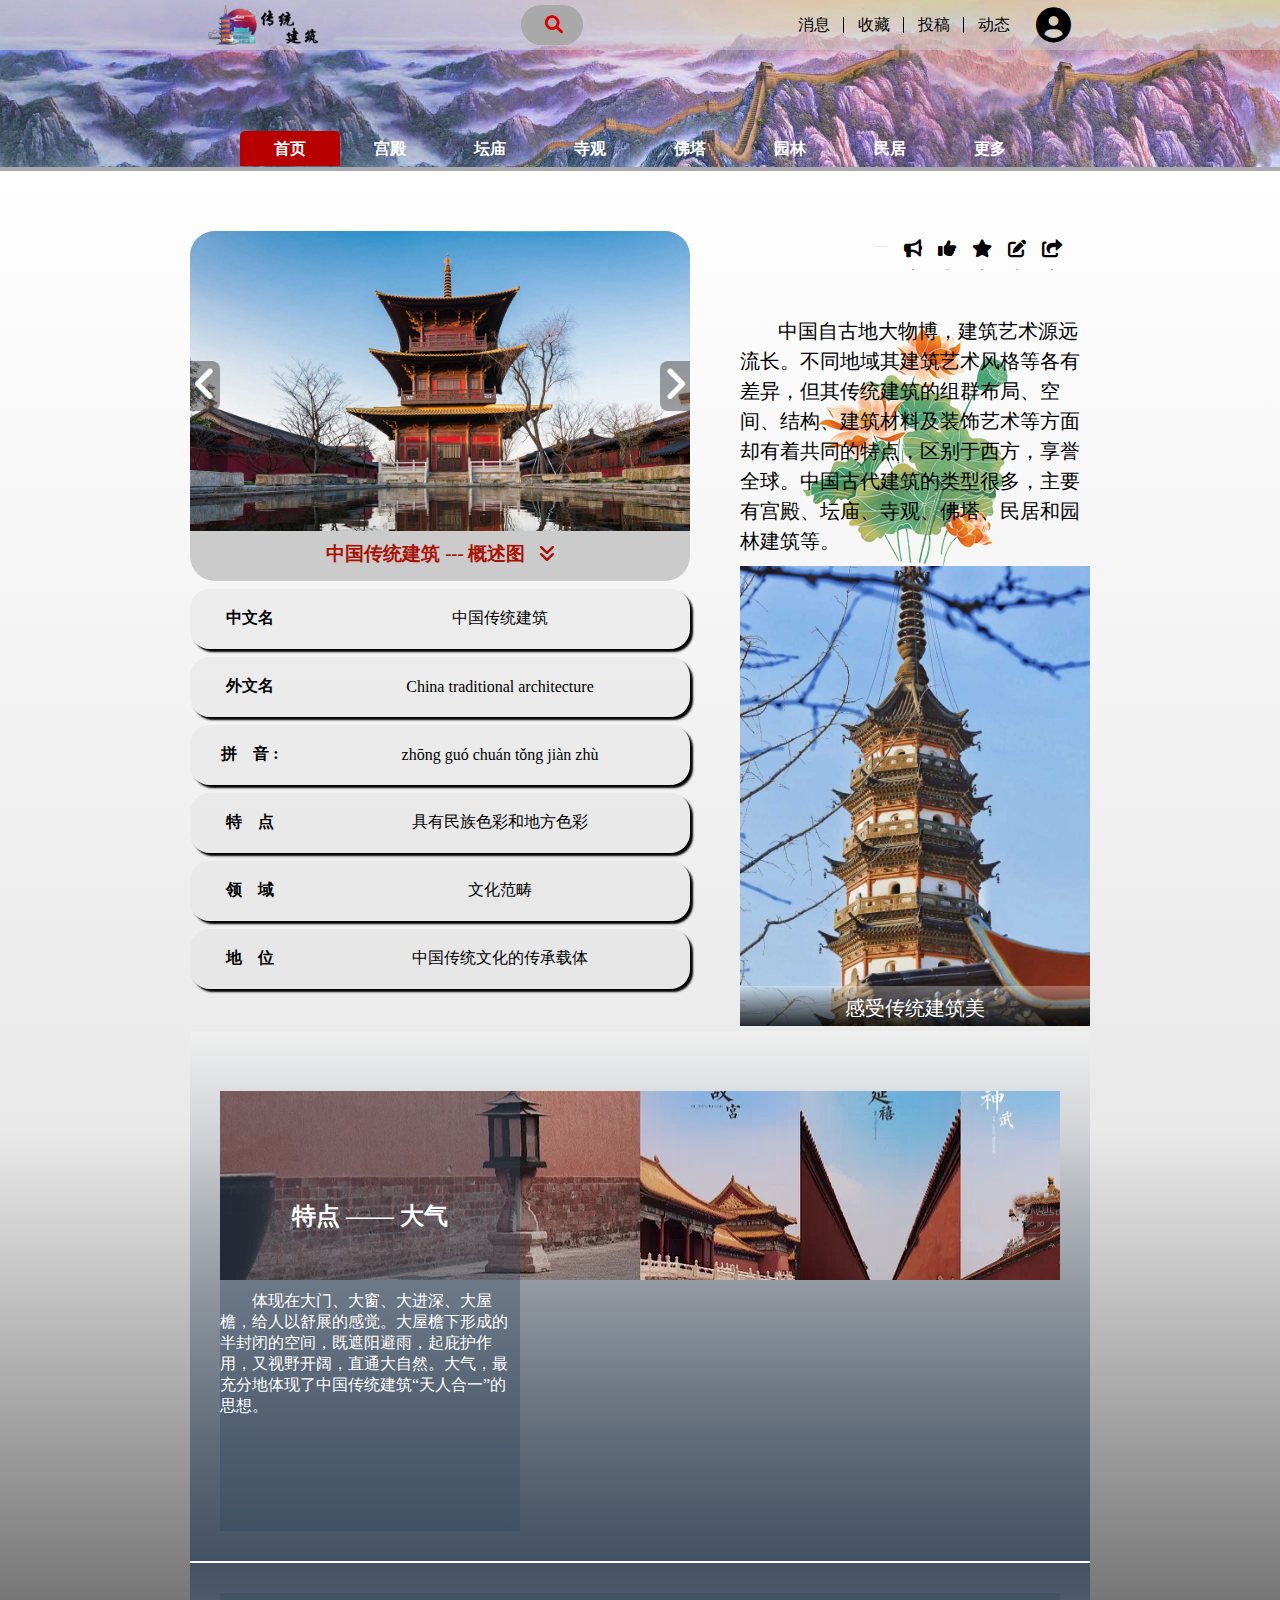
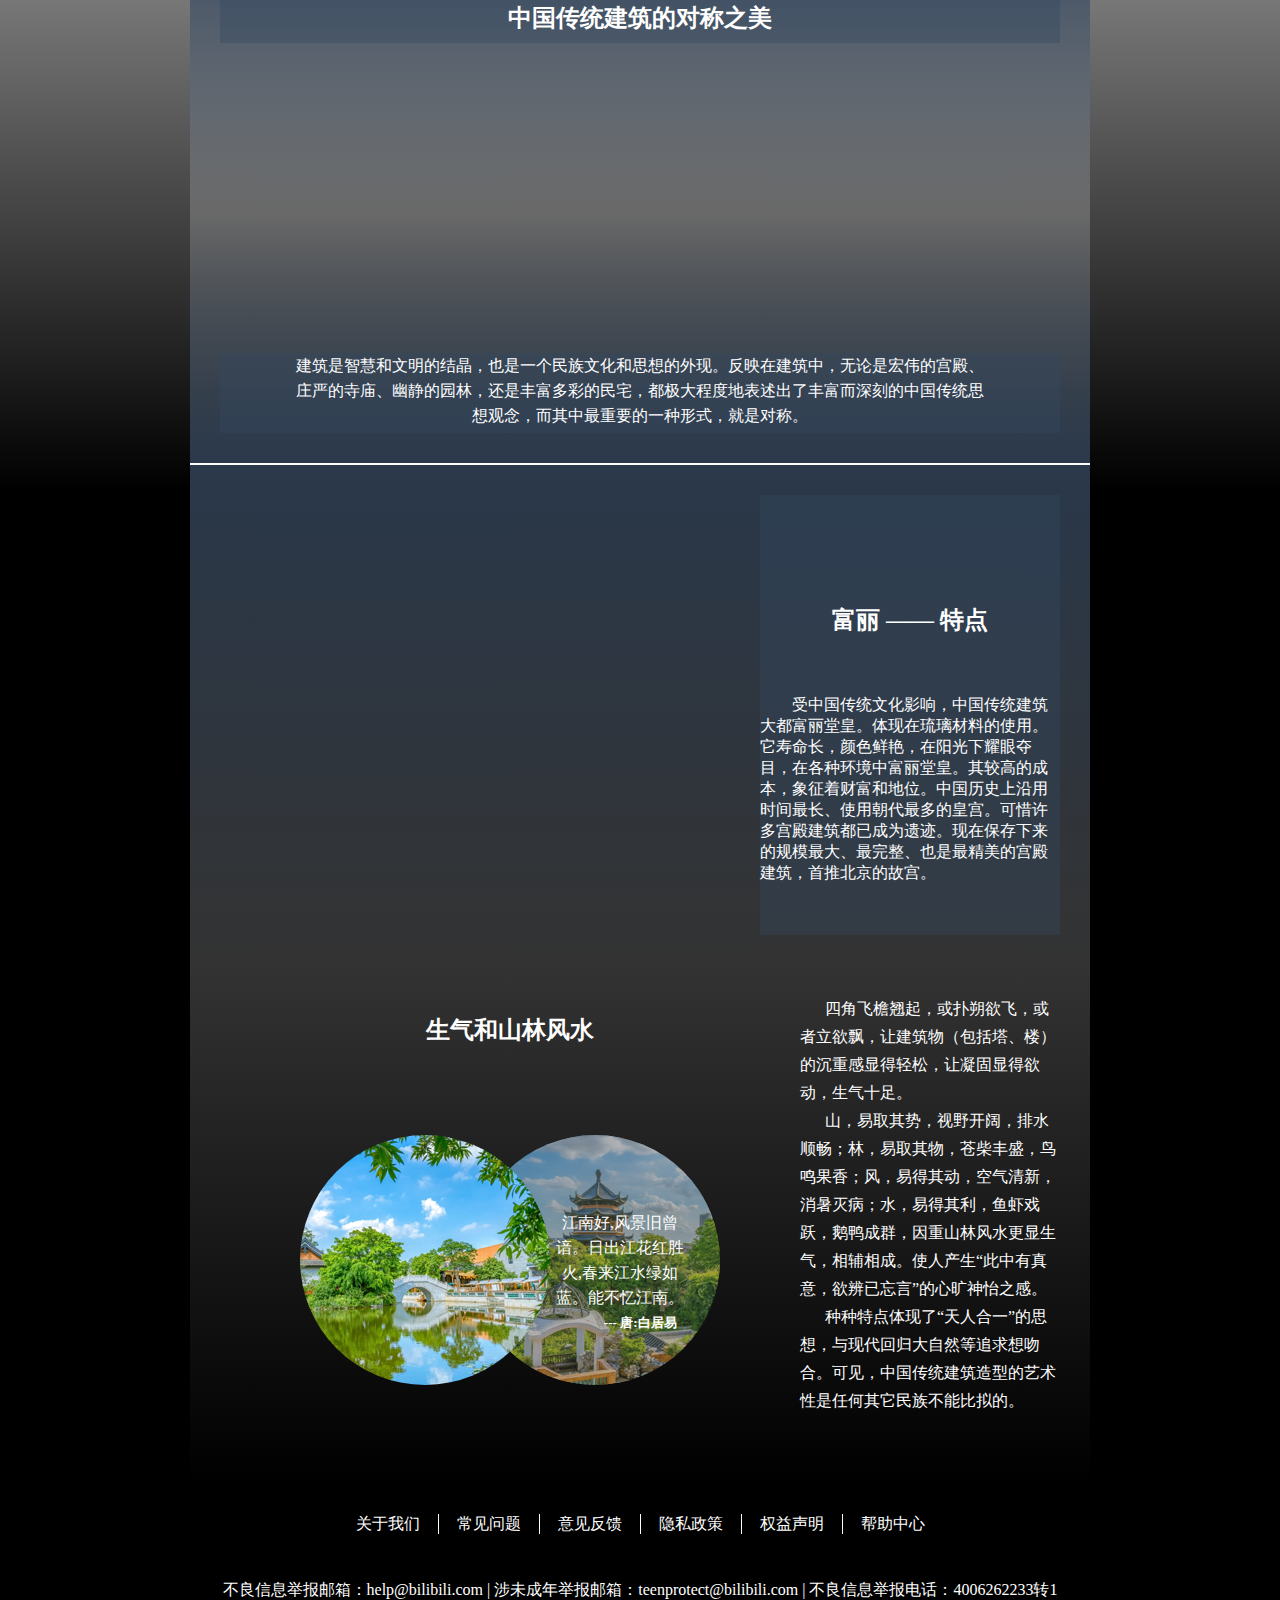
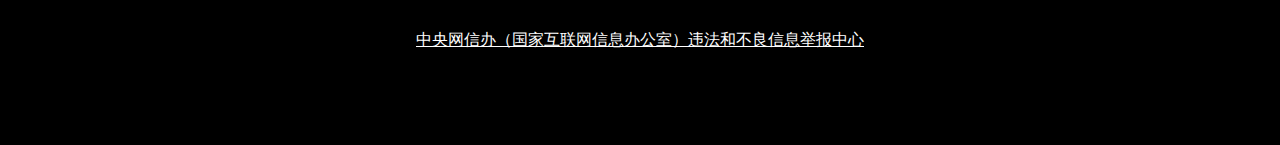
<file: index.html>
<!DOCTYPE html>
<html>
	<head>
		<meta charset="utf-8" />
		<title>中国传统建筑网</title>
		<link href="https://cdn.bootcdn.net/ajax/libs/font-awesome/6.0.0-beta3/css/all.css" rel="stylesheet">
		<link rel="stylesheet" type="text/css" href="css/index.css" />
	</head>
	<body>
		<div class="dingbuw">
			<div class="hf">
				<img src="img/hengfu.jpg" alt="横幅">
			</div>
			<!-- 头部 -->
			<div class="dws">
				<div class="toubu">
					<img src="img/logo1.png" alt="logo">
					<div class="sskhz">
						<div class="ssk">
							<form>
								<input type="search" class="wbk" placeholder="了解中国传统建筑" />
								<a class="tj">
									<i class="fas fa-search"></i>
								</a>
							</form>
						</div>
					</div>
					<ul>
						<li>消息</li>
						<div class="fg"></div>
						<li>收藏</li>
						<div class="fg"></div>
						<li>投稿</li>
						<div class="fg"></div>
						<li>动态</li>
					</ul>
					<div class="denglu">
						<a href="login.html"><i class="fas fa-user-circle"></i></a>
					</div>
				</div>
			</div>
			<!-- 导航栏 -->
			<div class="dwx">
				<div class="dhl">
					<ul>
						<li class="sy"><a href="index.html">首页</a></li>
						<li><a href="gongdian.html" target="_blank">宫殿</a></li>
						<li><a href="tanmiao.html">坛庙</a></li>
						<li><a href="#">寺观</a></li>
						<li><a href="#">佛塔</a></li>
						<li><a href="#">园林</a></li>
						<li><a href="#">民居</a></li>
						<li><a href="#">更多</a></li>
					</ul>
				</div>
			</div>
		</div>
		<!-- 中间内容 -->
		<div class="zjnrw">
			<div class="zjnrn">
				<!-- 左边内容 -->
				<div class="zuo">
					<div class="dzs">
						<div class="zphz">
							<div class="dwanniu">
								<!-- js -->
								<button class="syz" onclick="document.getElementById('qt').src='img/sydzp.jpg'"><i class="fa-solid fa-angle-left"></i></button>
								<button class="xyz" onclick="document.getElementById('qt').src='img/qh.jpg'"><i class="fa-solid fa-angle-right"></i></button>
							</div>
							<img id="qt" src="img/sydzp.jpg" alt="建筑美图">
						</div>
						<div class="xl">
							<h3>中国传统建筑 --- 概述图 &ensp;<i class="fas fa-angle-double-down"></i></h3>
							<div class="xldw">
								<div class="fzzp">
									<div class="zb">
										<img src="img/t1.jpg" >
										<img src="img/t2.jpg" >
									</div>
									<div class="rb">
										<img src="img/t3.jpg" >
										<img src="img/t4.jpg" >
									</div>
								</div>
							</div>
						</div>
					</div>
					<div class="zuoxia">
						<ul>
							<li>
								<h4>中文名</h4>
								<p>中国传统建筑</p>
							</li>
							<li>
								<h4>外文名</h4>
								<p>China traditional architecture</p>
							</li>
							<li>
								<h4>拼&ensp;&ensp;音 :</h4>
								<p>zhōng guó chuán tǒng jiàn zhù</p>
							</li>
							<li>
								<h4>特&ensp;&ensp;点</h4>
								<p>具有民族色彩和地方色彩</p>
							</li>
							<li>
								<h4>领&ensp;&ensp;域</h4>
								<p>文化范畴</p>
							</li>
							<li>
								<h4>地&ensp;&ensp;位</h4>
								<p>中国传统文化的传承载体</p>
							</li>
						</ul>
					</div>
				</div>
				<!-- 右边内容 -->
				<div class="wzjs">
					<div class="gn">
						<div class="dhdw">
							<div class="ydxhz"></div>
						</div>
						<div class="tw">
							<a href="#"><i class="fa fa-share-square"></i></a>
							<h5>转发</h5>
						</div>
						<div class="tw">
							<a href="#"><i class="fa fa-edit"></i></a>
							<h5>评论</h5>
						</div>
						<div class="tw">
							<a href="#"><i class="fa fa-star"></i></a>
							<h5>收藏</h5>
						</div>
						<div class="tw">
							<a href="#"><i class="fa fa-thumbs-up"></i></a>
							<h5>点赞</h5>
						</div>
						<div class="tw">
							<a href="#"><i class="fa fa-bullhorn"></i></a>
							<h5>播报</h5>
						</div>
						<div class="tw">
							<h5>—— —— —— —— —— —— —— —— </h5>
						</div>
					</div>
					<div class="rjs">
						<p>中国自古地大物博，建筑艺术源远流长。不同地域其建筑艺术风格等各有差异，但其传统建筑的组群布局、空间、结构、建筑材料及装饰艺术等方面却有着共同的特点，区别于西方，享誉全球。中国古代建筑的类型很多，主要有宫殿、坛庙、寺观、佛塔、民居和园林建筑等。</p>
					</div>
					<div class="xzp">
						<img src="img/xzp.jpg" alt="塔">
						<div class="xzpwz">感受传统建筑美</div>
					</div>
				</div>
				<!-- 中间内容下半部分 -->
				<!-- 特点上 -->
				<div class="xm">
					<div class="zjhz">
						<div class="zuowz">
							<h2>特点 —— 大气</h2>
							<p>体现在大门、大窗、大进深、大屋檐，给人以舒展的感觉。大屋檐下形成的半封闭的空间，既遮阳避雨，起庇护作用，又视野开阔，直通大自然。大气，最充分地体现了中国传统建筑“天人合一”的思想。</p>
						</div>
					</div>
				</div>
				<div class="zwfg"></div>
				<div class="xmz">
					<div class="zjhz">
						<h2>中国传统建筑的对称之美</h2>
						<p>建筑是智慧和文明的结晶，也是一个民族文化和思想的外现。反映在建筑中，无论是宏伟的宫殿、庄严的寺庙、幽静的园林，还是丰富多彩的民宅，都极大程度地表述出了丰富而深刻的中国传统思想观念，而其中最重要的一种形式，就是对称。</p>
					</div>
				</div>
				<div class="zwfg"></div>
				<div class="xxm">
					<div class="zjhz">
						<div class="youwz">
							<h2>富丽 —— 特点</h2>
							<p>受中国传统文化影响，中国传统建筑大都富丽堂皇。体现在琉璃材料的使用。它寿命长，颜色鲜艳，在阳光下耀眼夺目，在各种环境中富丽堂皇。其较高的成本，象征着财富和地位。中国历史上沿用时间最长、使用朝代最多的皇宫。可惜许多宫殿建筑都已成为遗迹。现在保存下来的规模最大、最完整、也是最精美的宫殿建筑，首推北京的故宫。</p>
						</div>
					</div>
				</div>
				<!-- 特点下 -->
				<div class="zx">
					<div class="zjhz">
						<div class="zuob">
							<h2>生气和山林风水</h2>
							<div class="zxzp">
								<div class="xtw2">
									<div class="yg">
										<div class="sj">
											<p>江南好,风景旧曾谙。日出江花红胜火,春来江水绿如蓝。能不忆江南。</p>
											<h5>--- 唐:白居易&ensp;&ensp;</h5>
										</div>
									</div>
								</div>
								<div class="xtw"></div>
							</div>
						</div>
						<div class="youb">
							<div class="rwz">
								<p>四角飞檐翘起，或扑朔欲飞，或者立欲飘，让建筑物（包括塔、楼）的沉重感显得轻松，让凝固显得欲动，生气十足。</p>
								<p>山，易取其势，视野开阔，排水顺畅；林，易取其物，苍柴丰盛，鸟鸣果香；风，易得其动，空气清新，消暑灭病；水，易得其利，鱼虾戏跃，鹅鸭成群，因重山林风水更显生气，相辅相成。使人产生“此中有真意，欲辨已忘言”的心旷神怡之感。</p>
								<p>种种特点体现了“天人合一”的思想，与现代回归大自然等追求想吻合。可见，中国传统建筑造型的艺术性是任何其它民族不能比拟的。</p>
							</div>
						</div>
					</div>
				</div>
			</div>
		</div>
		<!-- 页脚 -->
		<div class="yejiaow">
			<div class="yejiaon">
				<ul>
					<li><a href="#">关于我们</a></li>
					<div class="fenge"></div>
					<li><a href="#">常见问题</a></li>
					<div class="fenge"></div>
					<li><a href="#">意见反馈</a></li>
					<div class="fenge"></div>
					<li><a href="#">隐私政策</a></li>
					<div class="fenge"></div>
					<li><a href="#">权益声明</a></li>
					<div class="fenge"></div>
					<li><a href="#">帮助中心</a></li>
				</ul>
			</div>
			<div class="jbxx">
				<p>不良信息举报邮箱：help@bilibili.com | 涉未成年举报邮箱：teenprotect@bilibili.com | 不良信息举报电话：4006262233转1</p>
				<a href="https://www.12377.cn/" target="_blank">中央网信办（国家互联网信息办公室）违法和不良信息举报中心</a>
			</div>
		</div>
	</body>
</html>
</file>
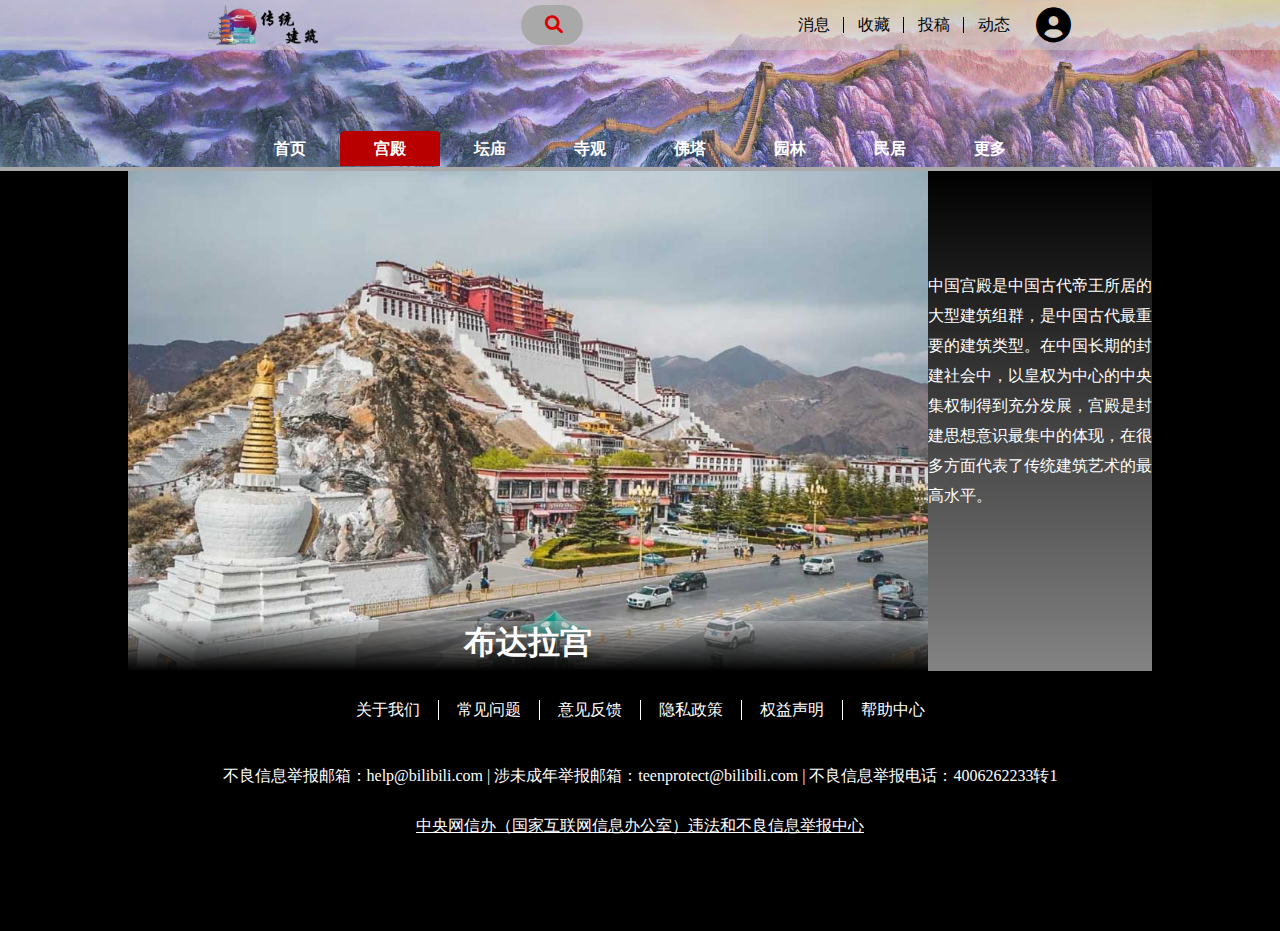
<file: gongdian.html>
<!DOCTYPE html>
<html>
	<head>
		<meta charset="utf-8" />
		<title>宫殿 —— 中国传统建筑网</title>
		<link href="https://cdn.bootcdn.net/ajax/libs/font-awesome/6.0.0-beta3/css/all.css" rel="stylesheet">
		<link rel="stylesheet" type="text/css" href="css/kuangjia.css" />
		<link rel="stylesheet" type="text/css" href="css/gongdian.css"/>
	</head>
	<body>
		<div class="dingbuw">
			<div class="hf">
				<img src="img/hengfu.jpg" alt="横幅">
			</div>
			<!-- 头部 -->
			<div class="dws">
				<div class="toubu">
					<img src="img/logo1.png" alt="logo">
					<div class="sskhz">
						<div class="ssk">
							<form>
								<input type="search" class="wbk" placeholder="了解中国传统建筑" />
								<a class="tj">
									<i class="fas fa-search"></i>
								</a>
							</form>
						</div>
					</div>
					<ul>
						<li>消息</li>
						<div class="fg"></div>
						<li>收藏</li>
						<div class="fg"></div>
						<li>投稿</li>
						<div class="fg"></div>
						<li>动态</li>
					</ul>
					<div class="denglu">
						<a href="login.html"><i class="fas fa-user-circle"></i></a>
					</div>
				</div>
			</div>
			<!-- 导航栏 -->
			<div class="dwx">
				<div class="dhl">
					<ul>
						<li class="sy"><a href="index.html">首页</a></li>
						<li style="background-color: #b80000;"><a href="gongdian.html" target="_blank">宫殿</a></li>
						<li><a href="tanmiao.html">坛庙</a></li>
						<li><a href="#">寺观</a></li>
						<li><a href="#">佛塔</a></li>
						<li><a href="#">园林</a></li>
						<li><a href="#">民居</a></li>
						<li><a href="#">更多</a></li>
					</ul>
				</div>
			</div>
		</div>
		<!-- 中间内容 -->
		<div class="zjw">
			<div class="zjn">
				<div class="zp">
					<img src="img/bdlg.jpg" >
					<div class="xwz"><h1>布达拉宫</h1></div>
				</div>
				<div class="wz">中国宫殿是中国古代帝王所居的大型建筑组群，是中国古代最重要的建筑类型。在中国长期的封建社会中，以皇权为中心的中央集权制得到充分发展，宫殿是封建思想意识最集中的体现，在很多方面代表了传统建筑艺术的最高水平。</div>
			</div>
		</div>
		<!-- 页脚 -->
		<div class="yejiaow">
			<div class="yejiaon">
				<ul>
					<li><a href="#">关于我们</a></li>
					<div class="fenge"></div>
					<li><a href="#">常见问题</a></li>
					<div class="fenge"></div>
					<li><a href="#">意见反馈</a></li>
					<div class="fenge"></div>
					<li><a href="#">隐私政策</a></li>
					<div class="fenge"></div>
					<li><a href="#">权益声明</a></li>
					<div class="fenge"></div>
					<li><a href="#">帮助中心</a></li>
				</ul>
			</div>
			<div class="jbxx">
				<p>不良信息举报邮箱：help@bilibili.com | 涉未成年举报邮箱：teenprotect@bilibili.com | 不良信息举报电话：4006262233转1</p>
				<a href="https://www.12377.cn/" target="_blank">中央网信办（国家互联网信息办公室）违法和不良信息举报中心</a>
			</div>
		</div>
	</body>
</html>
</file>
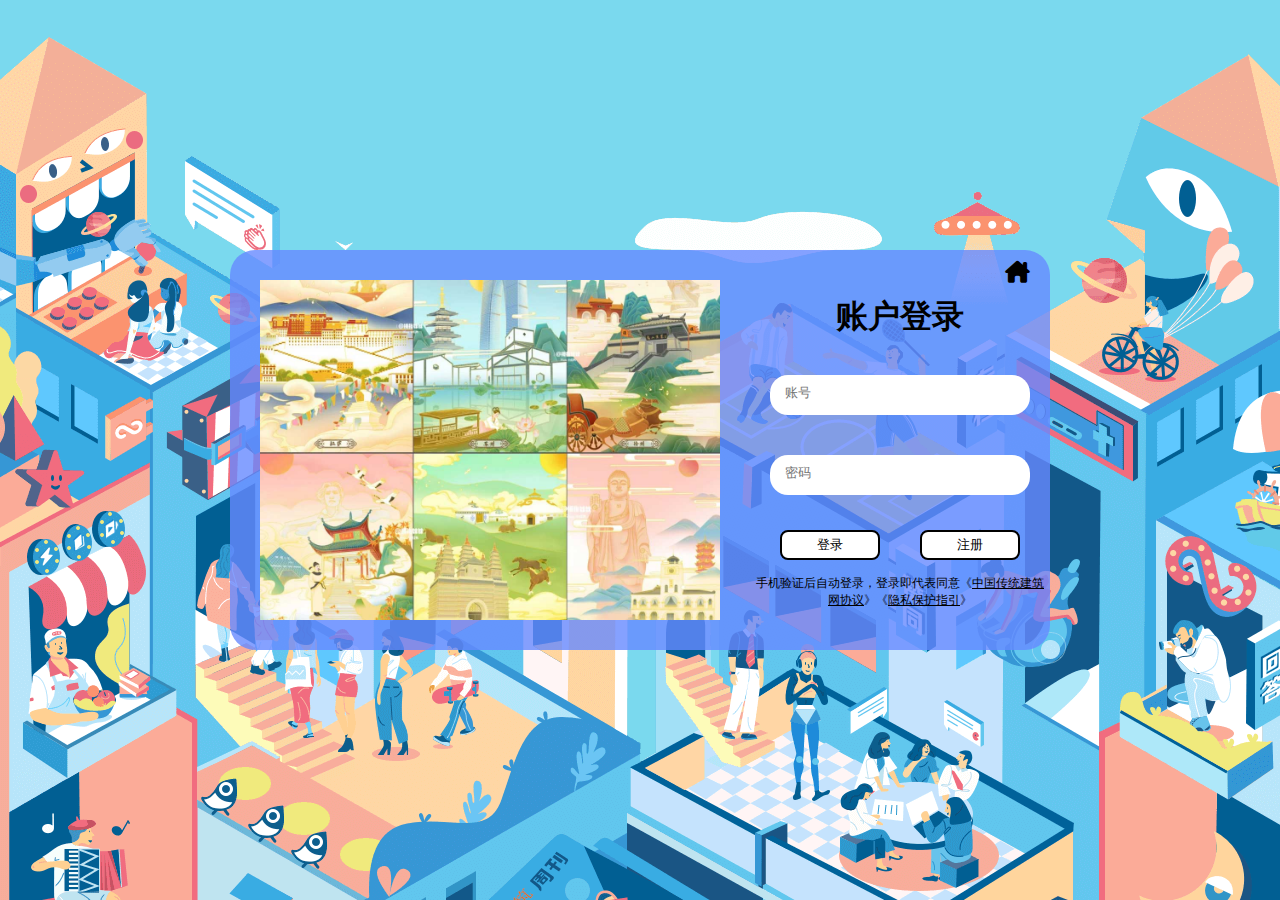
<file: login.html>
<!DOCTYPE html>
<html>
	<head>
		<meta charset="utf-8">
		<title>登录 —— 中国传统建筑网</title>
		<link href="https://cdn.bootcdn.net/ajax/libs/font-awesome/6.0.0-beta3/css/all.css" rel="stylesheet">
		<link rel="stylesheet" type="text/css" href="css/login.css"/>
	</head>
	<body>
		<div class="dl">
			<div class="dlk">
				<div class="tx">
					<div class="zp">
						<img src="img/newdlzp.jpg" alt="登录">
					</div>
				</div>
				<div class="wbk">
					<div class="fanhui">
						<a href="index.html">
							<i class="fa-solid fa-house-chimney"></i>
						</a>
						<p>返回首页</p>
					</div>
					<div class="wz">
						<h1>账户登录</h1>
					</div>
					<form>
						<div class="zh">
							<div class="bks">
								<input type="text" placeholder="账号" />
							</div>
						</div>
						<div class="mima">
							<div class="bkx">
								<input type="password" placeholder="密码" />
							</div>
						</div>
					</form>
					<div class="anniu">
						<div class="log">
							<button type="button" >登录</button>
						</div>
						<div class="zc">
							<button type="button">注册</button>
						</div>
					</div>
					<div class="cn">手机验证后自动登录，登录即代表同意《<a href="#">中国传统建筑网协议</a>》《<a href="#">隐私保护指引</a>》</div>
				</div>
			</div>
		</div>
	</body>
</html>
</file>
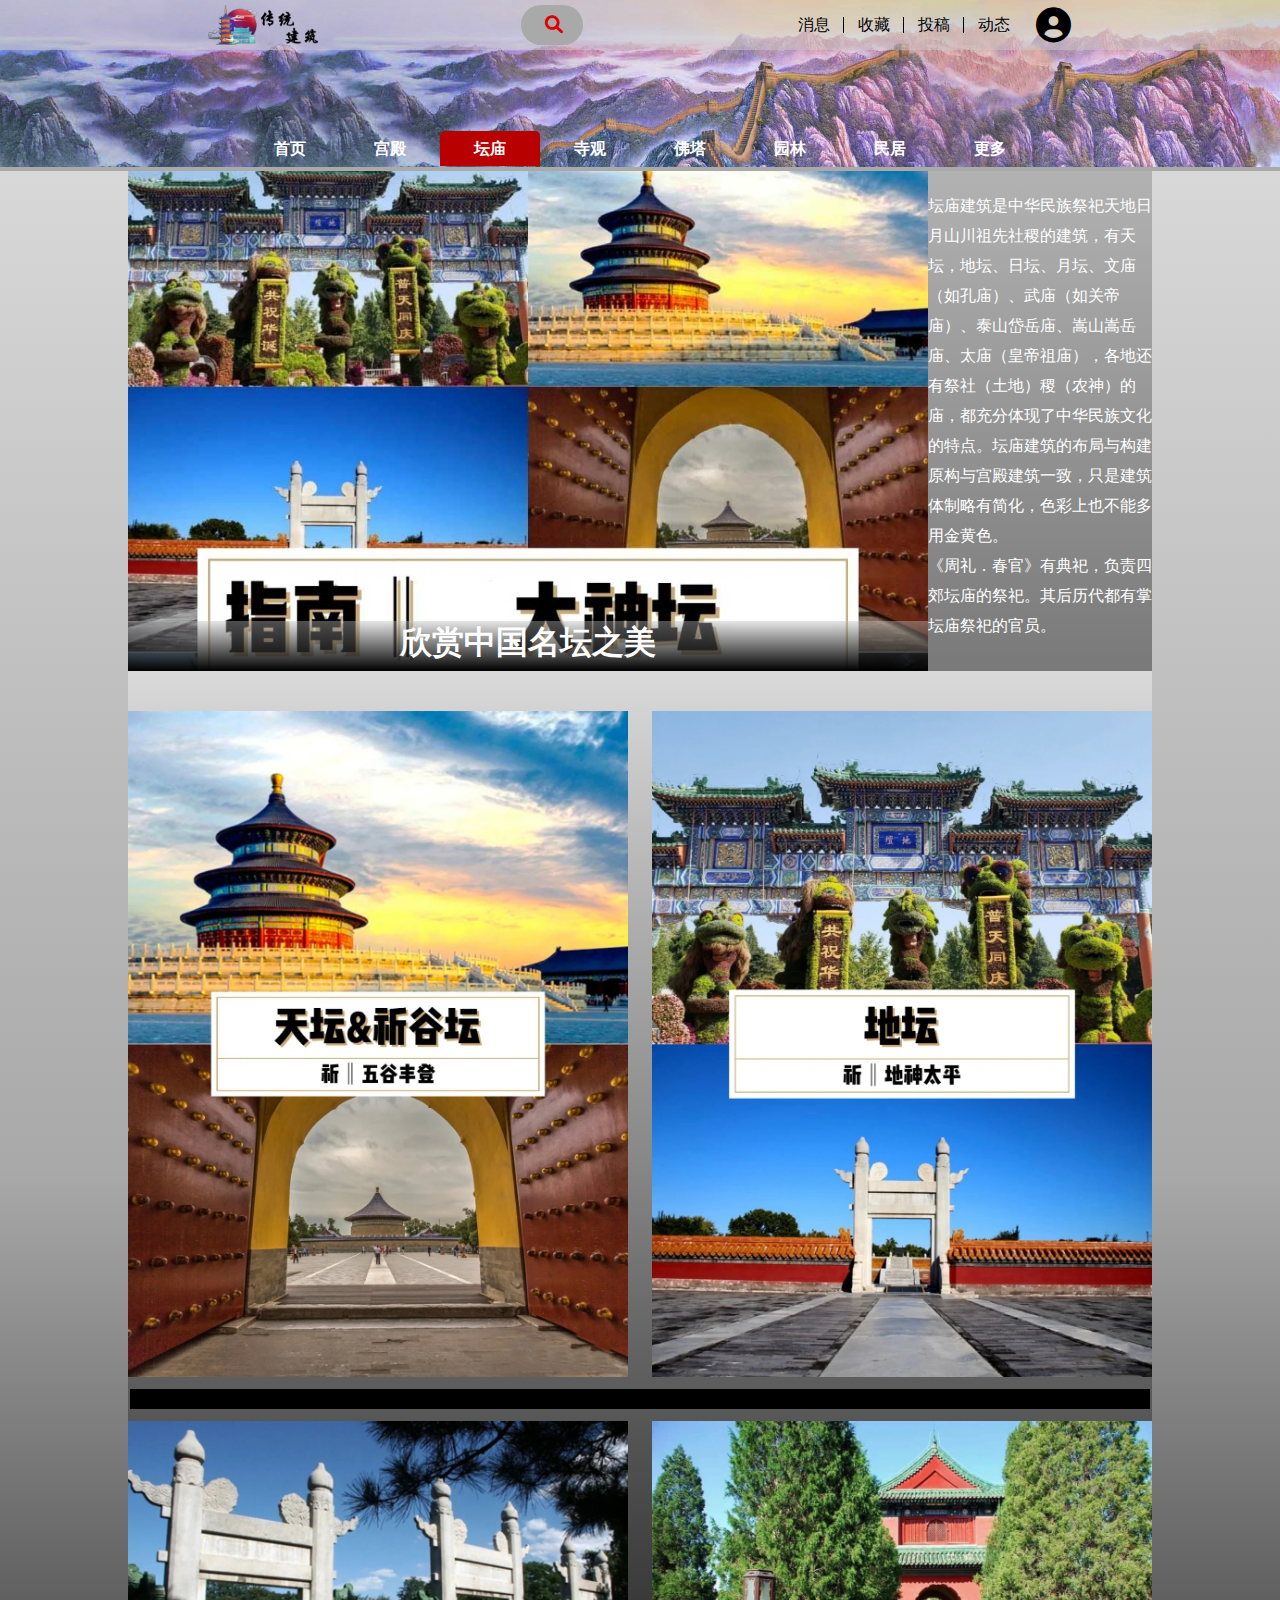
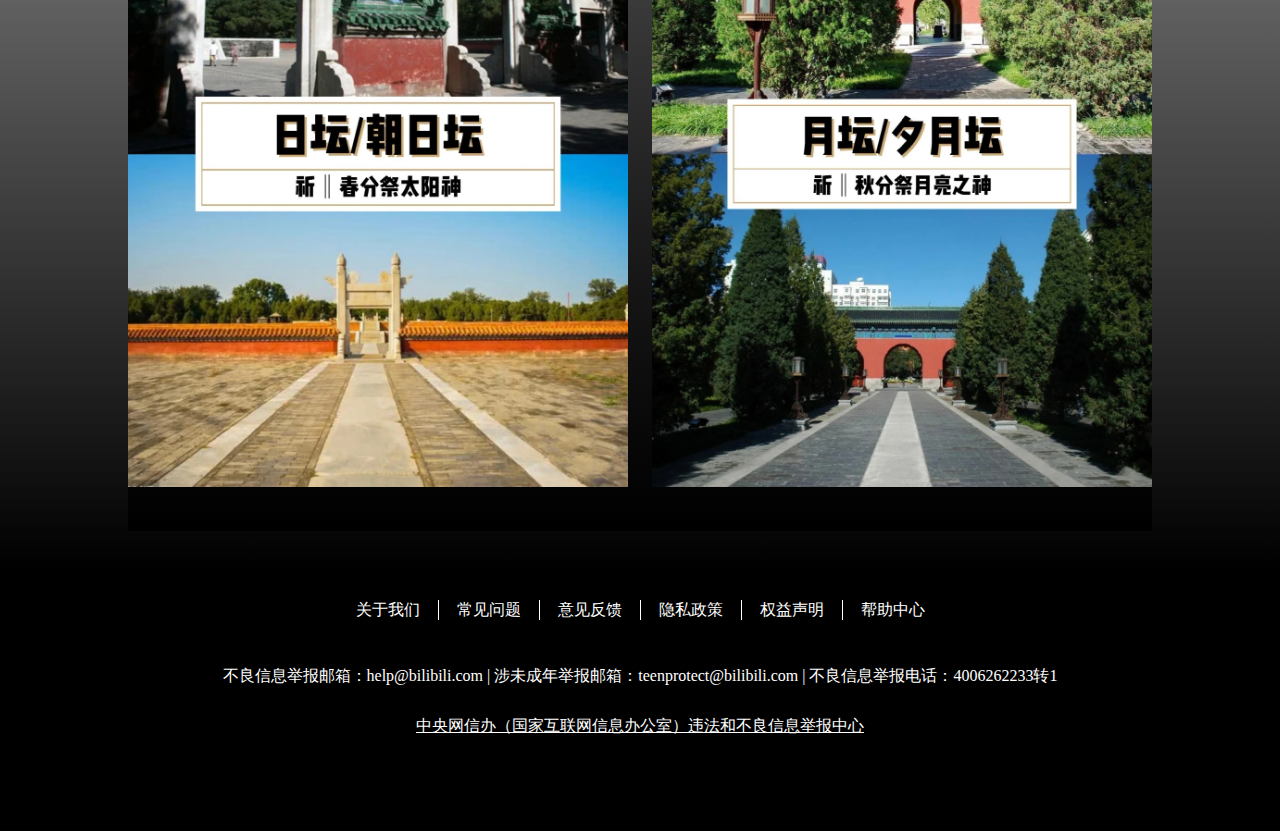
<file: tanmiao.html>
<!DOCTYPE html>
<html>
	<head>
		<meta charset="utf-8" />
		<title>坛庙 —— 中国传统建筑网</title>
		<link href="https://cdn.bootcdn.net/ajax/libs/font-awesome/6.0.0-beta3/css/all.css" rel="stylesheet">
		<link rel="stylesheet" type="text/css" href="css/kuangjia.css" />
		<link rel="stylesheet" type="text/css" href="css/tanmiao.css"/>
	</head>
	<body>
		<div class="dingbuw">
			<div class="hf">
				<img src="img/hengfu.jpg" alt="横幅">
			</div>
			<!-- 头部 -->
			<div class="dws">
				<div class="toubu">
					<img src="img/logo1.png" alt="logo">
					<div class="sskhz">
						<div class="ssk">
							<form>
								<input type="search" class="wbk" placeholder="了解中国传统建筑" />
								<a class="tj">
									<i class="fas fa-search"></i>
								</a>
							</form>
						</div>
					</div>
					<ul>
						<li>消息</li>
						<div class="fg"></div>
						<li>收藏</li>
						<div class="fg"></div>
						<li>投稿</li>
						<div class="fg"></div>
						<li>动态</li>
					</ul>
					<div class="denglu">
						<a href="login.html"><i class="fas fa-user-circle"></i></a>
					</div>
				</div>
			</div>
			<!-- 导航栏 -->
			<div class="dwx">
				<div class="dhl">
					<ul>
						<li class="sy"><a href="index.html">首页</a></li>
						<li><a href="gongdian.html" target="_blank">宫殿</a></li>
						<li style="background-color: #b80000;"><a href="tanmiao.html" target="_blank">坛庙</a></li>
						<li><a href="#">寺观</a></li>
						<li><a href="#">佛塔</a></li>
						<li><a href="#">园林</a></li>
						<li><a href="#">民居</a></li>
						<li><a href="#">更多</a></li>
					</ul>
				</div>
			</div>
		</div>
		<!-- 中间内容 -->
		<div class="zjw">
			<div class="zjn">
				<div class="zp">
					<img src="img/tm.jpg" >
					<div class="xwz"><h1>欣赏中国名坛之美</h1></div>
				</div>
				<div class="wz">
					<p>坛庙建筑是中华民族祭祀天地日月山川祖先社稷的建筑，有天坛，地坛、日坛、月坛、文庙（如孔庙）、武庙（如关帝庙）、泰山岱岳庙、嵩山嵩岳庙、太庙（皇帝祖庙），各地还有祭社（土地）稷（农神）的庙，都充分体现了中华民族文化的特点。坛庙建筑的布局与构建原构与宫殿建筑一致，只是建筑体制略有简化，色彩上也不能多用金黄色。</p>
					<p>《周礼．春官》有典祀，负责四郊坛庙的祭祀。其后历代都有掌坛庙祭祀的官员。</p>
				</div>
				<div class="ftp">
					<div class="zuo">
						<img src="img/tmtt.jpg" >
						
					</div>
					
					<div class="you">
						<img src="img/tmdt.jpg" >
					</div>
					<div class="fg"></div>
					<div class="zx">
						<img src="img/tmrt.jpg" >
					</div>
					<div class="yx">
						<img src="img/tmyt.jpg" >
					</div>
				</div>
			</div>
		</div>
		<!-- 页脚 -->
		<div class="yejiaow">
			<div class="yejiaon">
				<ul>
					<li><a href="#">关于我们</a></li>
					<div class="fenge"></div>
					<li><a href="#">常见问题</a></li>
					<div class="fenge"></div>
					<li><a href="#">意见反馈</a></li>
					<div class="fenge"></div>
					<li><a href="#">隐私政策</a></li>
					<div class="fenge"></div>
					<li><a href="#">权益声明</a></li>
					<div class="fenge"></div>
					<li><a href="#">帮助中心</a></li>
				</ul>
			</div>
			<div class="jbxx">
				<p>不良信息举报邮箱：help@bilibili.com | 涉未成年举报邮箱：teenprotect@bilibili.com | 不良信息举报电话：4006262233转1</p>
				<a href="https://www.12377.cn/" target="_blank">中央网信办（国家互联网信息办公室）违法和不良信息举报中心</a>
			</div>
		</div>
	</body>
</html>
</file>
<file: css/index.css>
* {
	margin: 0px;
	padding: 0px;
	margin: auto;
}

/* 横幅 */
.dingbuw {
	width: 100%;
	position: relative;
	background-color: #A9A9A9;
}

.hf {
	width: 100%;
}

.hf img {
	width: 100%;
}

/* 搜索栏 */
.dws {
	width: 100%;
	background-color: rgba(202, 202, 202, 0.5);
	position: absolute;
	top: 0px;
}

.toubu {
	width: 864px;
	height: 40px;
	padding: 5px 80px;
}

.toubu img {
	width: 110px;
	height: 40px;
	float: left;
}

.toubu .sskhz {
	width: 460px;
	height: 40px;
	float: left;
	margin: 0px 4px;
	display: flex;
	justify-content: center;
	align-items: center;
}

.ssk {
	height: 40px;
	border-radius: 40px;
	background-color: #A9A9A9;
	padding: 0px 20px;
	display: flex;
	justify-content: center;
	align-items: center
}

.wbk {
	width: 0px;
	font-size: 15px;
	color: #000000;
	border: none;
	outline: none;
	background: none;
	transition: 0.8s;
}

.tj {
	text-decoration: none;
	font-size: 18px;
	color: #dd0000;
}

.ssk:hover .wbk {
	width: 380px;
}

.tj:hover {
	cursor: pointer;
	color: #a81205;
}

.toubu li {
	width: 55px;
	height: 30px;
	text-align: center;
	line-height: 30px;
	list-style: none;
	float: left;
	background-color: rgba(221, 221, 221, 0);
	margin: 5px 0px;
}

.toubu li:hover {
	cursor: pointer;
	border-radius: 8px;
	background-color: rgba(221, 221, 221, 0.5);
}

.fg {
	width: 1px;
	height: 16px;
	margin: ;
	float: left;
	margin: 12px 2px;
	background-color: #000000;

}

.toubu .denglu a {
	width: 38px;
	height: 38px;
	float: right;
	border-radius: 50px;
	font-size: 35px;
	display: flex;
	justify-content: center;
	align-items: center;
	transition: 1s;
	text-decoration: none;
	color: #000000;
}

.toubu .denglu:hover a {
	cursor: pointer;
	background-color: #3B82F6;
	color: #ffffff;
}

/* 导航栏 */
.dwx {
	width: 100%;
	height: 35px;
	position: absolute;
	bottom: 4.5px;
	margin: auto;
}

.dhl {
	width: 800px;
	height: 35px;
	margin: auto;
}

.dhl li {
	width: 100px;
	height: 35px;
	list-style: none;
	float: left;
	border-radius: 5px 5px 0px 0px;
	line-height: 35px;
	text-align: center;
	font-weight: 600;

}

.dhl li:hover {
	font-size: 23px;
	transition: 0.3s;
}

.dhl li:hover {
	cursor: pointer;
}

.dhl li a {
	color: #ffffff;
	text-decoration: none;
}

.dhl li a:hover {
	color: #000000;
}

.sy {
	background-color: #b80000;
}

/* 中间内容 */
/* 简介 */
.zjnrw {
	background-image: linear-gradient(rgba(255, 255, 255, 1),rgba(218, 218, 218, 0.6), rgba(0, 0, 0, 1));
}

.zjnrw .zjnrn {
	width: 900px;
	height: 1800px;
	padding: 60px 25px;
}

.zuo {
	height: 800px;
	float: left;
}

/* 左大照片 */
.zuo .dzs {
	height: 350px;
	background-color: #cbcbcb;
	border-radius: 25px;
	text-align: center;
}

.dzs .zphz{
	width: 500px;
	height: 300px;
	position: relative;
}
.zphz img {
	width: 500px;
	height: 300px;
	border-radius: 25px 25px 0 0;
}
/* 按钮定位 */
.zphz .dwanniu{
	position: absolute;
	top: 130px;
	width: 500px;
	height: 60px;
}
.dwanniu .syz{
	width: 30px;
	height: 50px;
	float: left;
	border-radius: 0 8px 8px 0;
	font-size: 40px;
	color: #FFFFFF;
	background-color: rgba(67, 67, 67, 0.5);
	border: none;
	outline: none;
}
.dwanniu .xyz{
	width: 30px;
	height: 50px;
	float: right;
	border-radius: 8px 0 0 8px;
	font-size: 40px;
	color: #FFFFFF;
	background-color: rgba(67, 67, 67, 0.5);
	border: none;
	outline: none;
}
/*  */
.dzs .xl {
	width: 500px;
	height: 45px;
	position: relative;
}

.xl h3 {
	text-decoration: none;
	color: #A81205;
	line-height: 45px;
}

/* 弹出照片框 */
.xldw {
	width: 500px;
	height: 45px;
	position: absolute;
	top: 0;
	transition: 1.5s;
}

.xldw:hover {
	height: 480px;
}

.xldw .fzzp {
	width: 500px;
	height: 485px;
	background-color: rgba(108, 108, 108, 0.8);
	display: none;
	position: absolute;
	bottom: 0;
}

.xldw:hover .fzzp {
	display: block;
}

.fzzp .zb {
	width: 240px;
	height: 485px;
	float: right;
}

.zb img {
	width: 240px;
	height: 250px;
	border-radius: 20px;
}

.fzzp .rb {
	width: 240px;
	height: 485px;
	float: left;
}

.rb img {
	width: 240px;
	height: 250px;
	border-radius: 20px;
}

/* 左边下面内容 */
.zuo .zuoxia {
	width: 500px;
	height: 430px;
}

.zuoxia li {
	width: 500px;
	height: 60px;
	background-color: rgba(217, 217, 217, 0.3);
	box-shadow: 3px 3px 2px 0;
	border-radius: 20px;
	margin: 8px 0;
	list-style: none;
	text-align: center;
	display: flex;
	align-items: center;
}

.zuoxia li h4 {
	width: 120px;
	float: left;

}

.zuoxia li p {
	width: 380px;
	float: right;
}

/* 右文字介绍 */
.zjnrn .wzjs {
	width: 350px;
	height: 800px;
	float: right;
	line-height: 30px;
	font-family: STXinwei;
	font-size: 20px;
}

.gn {
	width: 330px;
	height: 85px;
	font-family: Microsoft JhengHei;
	padding: 0 20px 0 0;
	position: relative;
}
/* 动画 */
.gn .dhdw{
	width: 350px;
	height: 28px;
	position: absolute;
	bottom: 0px;
}
.dhdw .ydxhz{
	width: 16px;
	height: 16px;
	border-radius: 4px;
	float: left;
	position: relative;
	animation-name: ydhz;
	animation-duration: 10s;
	animation-iteration-count: infinite;
}
@keyframes ydhz{
	0%{background-color: #000000;}
	5%{left: 0px;top: 0px;}
	20%{left: 80px;top: -25px;}
	30%{left: 150px;top: 0px;}
	50%{background-color: #c6c6c6;left: 334px;}
	100%{background-color: #000000;left: 0px;}
}

.gn .tw {
	float: right;
	font-size: 1px;
	line-height: 15px;
	text-align: center;
	margin: 8px;
}


.gn a {
	color: #000000;
	font-size: 18px;
}

.rjs p {
	width: 350px;
	height: 250px;
	text-indent: 38px;
	background: url(../img/hua.png) center no-repeat;
}

.xzp {
	width: 350px;
	height: 460px;
	position: relative;
}

.xzp img {
	width: 350px;
	height: 460px;
}

.xzp .xzpwz {
	width: 350px;
	height: 40px;
	text-align: center;
	color: #ffffff;
	position: absolute;
	line-height: 45px;
	bottom: 0px;
	background-image: linear-gradient(rgba(255, 255, 255, 0.3), rgba(0, 0, 0, 0.8));
}

/* 特点上 */
/* 上 */
.zjnrn .xm {
	width: 840px;
	height: 440px;
	float: left;
	background-image: linear-gradient(rgba(255, 255, 255, 0.2), rgba(52, 70, 93, 0.8));
	padding: 60px 30px 30px 30px;
}
.xm .zjhz{
	width: 840px;
	height: 440px;
	background: url(../img/bjtx.jpg) center top no-repeat fixed;
}
.zjhz .zuowz{
	width: 300px;
	height: 440px;
	background-color: rgba(52, 73, 94, 0.4);
	float: left;
	color: #FFFFFF;
}
.zuowz h2{
	width: 300px;
	height: 200px;
	text-align: center;
	line-height: 250px;
}
.zuowz p{
	width: 300px;
	height: 220px;
	text-indent: 32px;
}
/* 分隔 */
.zwfg{
	width: 900px;
	height: 2px;
	float: left;
	background-color: #FFFFFF;
}
/* 中 */
.zjnrn .xmz{
	width: 840px;
	height: 440px;
	float: left;
	background-image: linear-gradient(rgba(52, 70, 93, 0.8),rgba(255, 255, 255, 0.2),rgba(52, 70, 93, 0.8));
	padding: 30px;
}
.xmz .zjhz{
	width: 840px;
	height: 440px;
	background: url(../img/zjd.jpg) center bottom no-repeat fixed;
	position: relative;
}
.xmz .zjhz h2{
	width: 840px;
	height: 50px;
	text-align: center;
	background-color: rgba(52, 73, 94, 0.4);
	line-height: 50px;
	color: #FFFFFF;
}

.xmz .zjhz p{
	width: 700px;
	height: 80px;
	padding: 0 70px;
	background-color: rgba(52, 73, 94, 0.4);
	color: #FFFFFF;
	line-height: 25px;
	position: absolute;
	text-align: center;
	bottom: 0px;
}
/* 下 */
.zjnrn .xxm {
	width: 840px;
	height: 440px;
	float: left;
	background-image: linear-gradient(rgba(52, 70, 93, 0.8),rgba(255, 255, 255, 0.2));
	padding: 30px;
}
.xxm .zjhz{
	width: 840px;
	height: 440px;
	background: url(../img/bjtx.jpg) center bottom no-repeat fixed;
}
.zjhz .youwz{
	width: 300px;
	height: 440px;
	background-color: rgba(52, 73, 94, 0.4);
	float: right;
	color: #FFFFFF;
}
.youwz h2{
	width: 300px;
	height: 200px;
	text-align: center;
	line-height: 250px;
}
.youwz p{
	width: 300px;
	height: 220px;
	text-indent: 32px;
}
/* 特点下 */
.zjnrn .zx {
	width: 840px;
	height: 460px;
	float: left;
	background-image: linear-gradient(rgba(255, 255, 255, 0.2),rgba(0, 0, 0, 1));
	padding: 30px;
}

.zx .zjhz{
	width: 840px;
	height: 460px;
}

.zjhz .zuob{
	width: 580px;
	height: 460px;
	float: left;
}
.zuob h2{
	width: 580px;
	height: 70px;
	color: #FFFFFF;
	text-align: center;
	line-height: 70px;
}
.zuob .zxzp{
	width: 420px;
	height: 250px;
	padding: 70px 80px;
	position: relative;
}
.zxzp .xtw{
	width: 250px;
	height: 250px;
	border-radius: 50%;
	position: absolute;
	background: url(../img/yuanz.png);
}
.zxzp .xtw2{
	width: 250px;
	height: 250px;
	float: right;
	border-radius: 50%;
	background: url(../img/yuanr.png);
}
.xtw2 .yg{
	width: 250px;
	height: 250px;
	border-radius: 50%;
	text-align: center;
	background-color: rgba(67, 67, 67, 0.4);
}
.yg .sj{
	width: 140px;
	height: 170px;
	float: right;
	margin: 75px 30px 0 0;
	color: #FFFFFF;
	line-height: 25px;
}
.sj h5{
	text-align: right;
}
.xtw2:hover .yg{
	cursor: pointer;
	display: none;
}
.zjhz .youb{
	float: right;
}
.youb .rwz{
	width: 260px;
	height: 460px;
	line-height: 28px;
	text-indent: 25px;
	color: #FFFFFF;
}
/* 页脚 */
.yejiaow {
	width: 100%;
	background-color: #000000;
}

.yejiaow .yejiaon {
	width: 1024px;
	height: 80px;
	display: flex;
	justify-content: center;
	align-items: center;
}

.yejiaon li {
	width: 100px;
	color: #FFFFFF;
	text-align: center;
	font-family: SimHei;
	float: left;
	list-style: none;

}

.yejiaon li a {
	color: #ffffff;
	text-decoration: none;
}

.yejiaon li a:hover {
	cursor: pointer;
	color: #fc3765;
}

.yejiaon .fenge {
	width: 1px;
	height: 20px;
	float: left;
	background-color: #FFFFFF;
}

.jbxx {
	width: 1024px;
	height: 180px;
	color: #ffffff;
	text-align: center;
	line-height: 50px;
}

.jbxx a {
	color: #ffffff;
}
</file>
<file: css/kuangjia.css>
* {
	margin: 0px;
	padding: 0px;
	margin: auto;
}

/* 横幅 */
.dingbuw {
	width: 100%;
	position: relative;
	background-color: #A9A9A9;
}

.hf {
	width: 100%;
}

.hf img {
	width: 100%;
}

/* 搜索栏 */
.dws {
	width: 100%;
	background-color: rgba(202, 202, 202, 0.5);
	position: absolute;
	top: 0px;
}

.toubu {
	width: 864px;
	height: 40px;
	padding: 5px 80px;
}

.toubu img {
	width: 110px;
	height: 40px;
	float: left;
}

.toubu .sskhz {
	width: 460px;
	height: 40px;
	float: left;
	margin: 0px 4px;
	display: flex;
	justify-content: center;
	align-items: center;
}

.ssk {
	height: 40px;
	border-radius: 40px;
	background-color: #A9A9A9;
	padding: 0px 20px;
	display: flex;
	justify-content: center;
	align-items: center
}

.wbk {
	width: 0px;
	font-size: 15px;
	color: #000000;
	border: none;
	outline: none;
	background: none;
	transition: 0.8s;
}

.tj {
	text-decoration: none;
	font-size: 18px;
	color: #dd0000;
}

.ssk:hover .wbk {
	width: 380px;
}

.tj:hover {
	cursor: pointer;
	color: #a81205;
}

.toubu li {
	width: 55px;
	height: 30px;
	text-align: center;
	line-height: 30px;
	list-style: none;
	float: left;
	background-color: rgba(221, 221, 221, 0);
	margin: 5px 0px;
}

.toubu li:hover {
	cursor: pointer;
	border-radius: 8px;
	background-color: rgba(221, 221, 221, 0.5);
}

.fg {
	width: 1px;
	height: 16px;
	margin: ;
	float: left;
	margin: 12px 2px;
	background-color: #000000;

}

.toubu .denglu a {
	width: 38px;
	height: 38px;
	float: right;
	border-radius: 50px;
	font-size: 35px;
	display: flex;
	justify-content: center;
	align-items: center;
	transition: 1s;
	text-decoration: none;
	color: #000000;
}

.toubu .denglu:hover a {
	cursor: pointer;
	background-color: #3B82F6;
	color: #ffffff;
}

/* 导航栏 */
.dwx {
	width: 100%;
	height: 35px;
	position: absolute;
	bottom: 4.5px;
	margin: auto;
}

.dhl {
	width: 800px;
	height: 35px;
	margin: auto;
}

.dhl li {
	width: 100px;
	height: 35px;
	list-style: none;
	float: left;
	border-radius: 5px 5px 0px 0px;
	line-height: 35px;
	text-align: center;
	font-weight: 600;

}

.dhl li:hover {
	font-size: 23px;
	transition: 0.3s;
}

.dhl li:hover {
	cursor: pointer;
}

.dhl li a {
	color: #ffffff;
	text-decoration: none;
}

.dhl li a:hover {
	color: #000000;
}

/* 中间内容 */

/* 页脚 */
.yejiaow {
	width: 100%;
	background-color: #000000;
}

.yejiaow .yejiaon {
	width: 1024px;
	height: 80px;
	display: flex;
	justify-content: center;
	align-items: center;
}

.yejiaon li {
	width: 100px;
	color: #FFFFFF;
	text-align: center;
	font-family: SimHei;
	float: left;
	list-style: none;

}

.yejiaon li a {
	color: #ffffff;
	text-decoration: none;
}

.yejiaon li a:hover {
	cursor: pointer;
	color: #fc3765;
}

.yejiaon .fenge {
	width: 1px;
	height: 20px;
	float: left;
	background-color: #FFFFFF;
}

.jbxx {
	width: 1024px;
	height: 180px;
	color: #ffffff;
	text-align: center;
	line-height: 50px;
}

.jbxx a {
	color: #ffffff;
}
</file>
<file: css/gongdian.css>
.zjw{
	width: 100%;
	height: 500px;
	background-color: #000000;
}
.zjw .zjn{
	width: 1024px;
	height: 500px;
	background-image: linear-gradient(rgba(141, 141, 141, 0.0),rgba(218, 218, 218, 0.6));
}
.zjn .zp{
	width: 800px;
	height: 500px;
	float: left;
	position: relative;
}
.zp img{
	width: 800px;
	height: 500px;
}
.zp .xwz{
	width: 800px;
	height: 50px;
	position: absolute;
	bottom: 0px;
	text-align: center;
	color: #FFFFFF;
	background-image: linear-gradient(rgba(194, 194, 194, 0.4), rgba(0, 0, 0, 1));
}
.zjn .wz{
	width: 224px;
	height: 400px;
	float: right;
	line-height: 30px;
	padding: 100px 0 0 0;
	color: #FFFFFF;
}
</file>
<file: css/login.css>
* {
	margin: 0px;
	padding: 0px;
}

.dl {
	width: 100%;
	height: 100vh;
	background: url(../img/dly.png) center top no-repeat fixed #7ad9ee;
	display: flex;
	justify-content: center;
	align-items: center;
}

/*  */
.dlk {
	width: 820px;
	height: 400px;
	background-color: rgba(102, 138, 255, 0.8);
	text-align: center;
	display: flex;
	flex-wrap: nowrap;
	border-radius: 25px;
	animation-name: wddh;
	animation-duration: 4s;
	animation-iteration-count: infinite;
}
@keyframes wddh{
	0%{background-color: rgba(102, 138, 255, 0.8);}
	25%{background-color: rgba(102, 138, 255, 0.5);}
	50%{background-color: rgba(102, 138, 255, 0.2);}
	75%{background-color: rgba(102, 138, 255, 0.5);}
	100%{background-color: rgba(102, 138, 255, 0.8);}
}

.dlk .tx {
	width: 520px;
	height: 400px;
	display: flex;
	justify-content: center;
	align-items: center;
}

.tx .zp {
	width: 460px;
	height: 340px;
}

.zp img {
	width: 460px;
	height: 340px;
}

.dlk .wbk {
	width: 300px;
	height: 400px;
	float: left;
}

.wz {
	width: 300px;
	height: 60px;
	display: flex;
	justify-content: center;
}

.zh {
	width: 300px;
	height: 80px;
	display: flex;
	justify-content: center;
	align-items: center;
}

.zh .bks {
	width: 260px;
	height: 30px;
	padding: 5px 0;
	background-color: #ffffff;
	border-radius: 18px;
}

.bks input {
	width: 230px;
	height: 25px;
	background: none;
	border: none;
	outline: none;
}

.mima {
	width: 300px;
	height: 80px;
	display: flex;
	justify-content: center;
	align-items: center;
}

.mima .bkx {
	width: 260px;
	height: 30px;
	padding: 5px 0;
	background-color: #ffffff;
	border-radius: 18px;
}

.bkx input {
	width: 230px;
	height: 25px;
	background: none;
	border: none;
	outline: none;
}

.wbk .anniu {
	width: 240px;
	height: 30px;
	padding: 15px 30px;
}

.log button {
	width: 100px;
	height: 30px;
	float: left;
	background-color: #ffffff;
	transition: 0.6s;
	border: solid #000000 2px;
	border-radius: 8px;
}

.log button:hover {
	cursor: pointer;
	background-color: #7AD9EE;

}

.zc button {
	width: 100px;
	height: 30px;
	float: right;
	background-color: #ffffff;
	transition: 0.6s;
	border: solid #000000 2px;
	border-radius: 8px;
}

.zc button:hover {
	cursor: pointer;
	background-color: #7AD9EE;
}

.dlk .cn {
	width: 292px;
	height: 40px;
	margin: 0 4px;
	font-size: 12px;
}

.cn a {
	color: #000000;
}

/* 返回按钮 */
.fanhui {
	width: 35px;
	height: 35px;
	float: right;
	margin: 10px 15px 0 0;
	position: relative;
}

.fanhui a {
	text-decoration: none;
	color: #000000;
	font-size: 22px;
}

.fanhui a i:hover {
	font-size: 24px;
}
/* 工具提升 */
.fanhui p {
	visibility: hidden;
	width: 100px;
	height: 40px;
	border-radius: 8px;
	text-align: center;
	line-height: 40px;
	background-color: #3B82F6;
	position: absolute;
	top: -8px;
	left: -115px;
	opacity: 0;
	transition: opacity 0.5s;
}

.fanhui:hover p {
	visibility: visible;
	opacity: 1;
}

.fanhui p::after {
	content: "";
	position: absolute;
	top: 50%;
	left: 100%;
	margin-top: -5px;
	border-width: 5px;
	border-style: solid;
	border-color: transparent transparent transparent #3B82F6;
}
</file>
<file: css/tanmiao.css>
.zjw{
	width: 100%;
	height: 2000px;
	background-image: linear-gradient(rgba(177, 177, 177, 0.5),rgba(83, 83, 83, 0.5),rgba(0, 0, 0, 1));
}
.zjw .zjn{
	width: 1024px;
	height: 500px;
	background-image: linear-gradient(rgba(141, 141, 141, 0.5),rgba(74, 74, 74, 0.6));
}
.zjn .zp{
	width: 800px;
	height: 500px;
	float: left;
	position: relative;
}
.zp img{
	width: 800px;
	height: 500px;
}
.zp .xwz{
	width: 800px;
	height: 50px;
	position: absolute;
	bottom: 0px;
	text-align: center;
	color: #FFFFFF;
	background-image: linear-gradient(rgba(194, 194, 194, 0.4), rgba(0, 0, 0, 1));
}
.zjn .wz{
	width: 224px;
	height: 480px;
	float: right;
	line-height: 30px;
	padding: 20px 0 0 0;
	color: #FFFFFF;
}
.ftp{
	width: 1024px;
	height: 1420px;
	padding: 40px 0 0 0;
	float: left;
	background-image: linear-gradient(rgba(255, 255, 255, 0.4), rgba(0, 0, 0, 1));
}
.ftp img{
	width: 500px;
	height: 666px;
}
.ftp .zuo{
	width: 500px;
	height: 666px;
	float: left;
}
.ftp .you{
	width: 500px;
	height: 666px;
	float: right;
}
.ftp .fg{
	width: 1020px;
	height: 20px;
	float: left;
}
.ftp .zx{
	width: 500px;
	height: 666px;
	float: left;
}
.ftp .yx{
	width: 500px;
	height: 666px;
	float: right;
}
</file>
